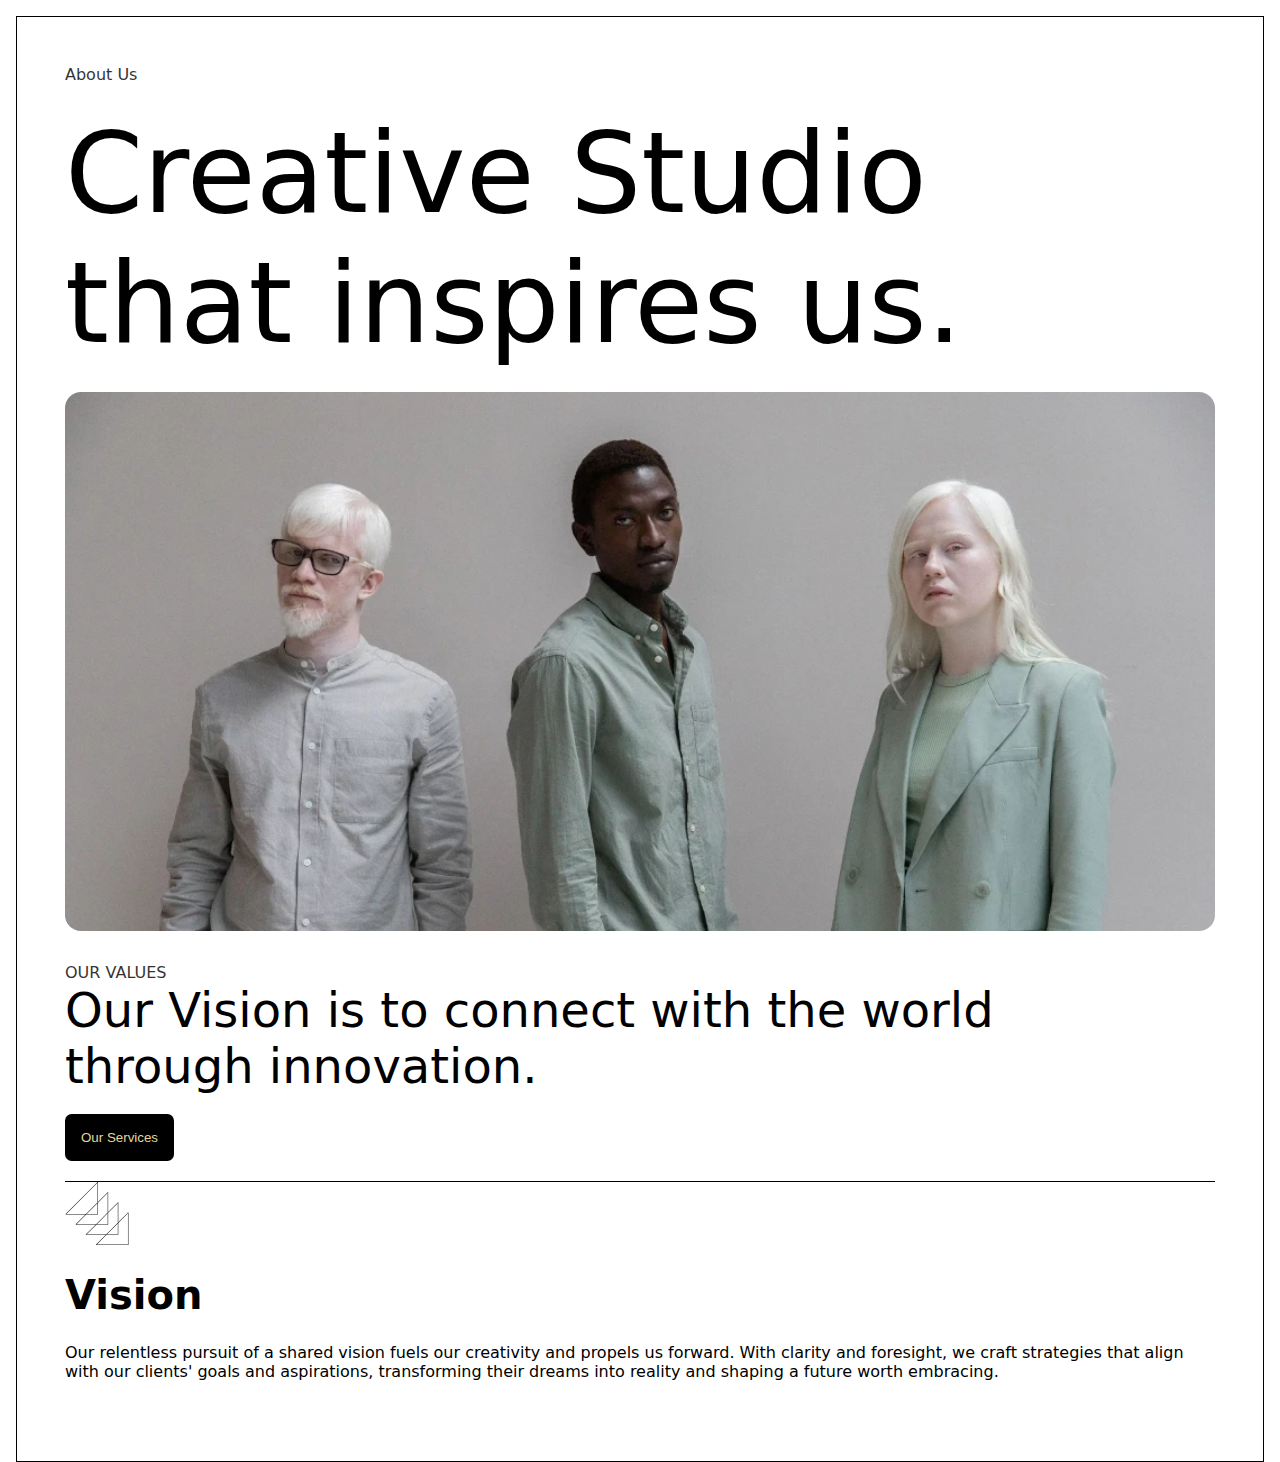
<file: index.html>
<!DOCTYPE html>
<html lang="en">
<head>
    <meta charset="UTF-8">
    <meta name="viewport" content="width=device-width, initial-scale=1.0">
    <title>Document</title>
    <link rel="stylesheet" href="style.css">
</head>
<body>
    <main>
        <section class="view-1">
            <p>About Us</p>
            <h1>Creative Studio <br> that inspires us.  </h1>
            <img src="./assests/main image.webp" alt="">
        </section>
        <section class="view-2">
            <div class="top">
                <p>OUR VALUES</p>
                <h1>Our Vision is to connect with the world through innovation.</h1>
                <button>Our Services</button>
            </div>
            <div class="line"></div>
            
            <div class="bottom">
                <div class="elem">
                    <svg viewBox="0 0 60 61" id="svg8805052374">
                        <path
                          d="M 59.85 29.056 C 59.75 29.014 59.66 29.031 59.584 29.107 L 50.317 38.374 L 50.317 19.597 C 50.317 19.489 50.266 19.414 50.166 19.373 C 50.065 19.331 49.976 19.348 49.9 19.425 L 40.633 28.692 L 40.633 9.914 C 40.625 9.812 40.574 9.742 40.48 9.706 C 40.384 9.669 40.3 9.684 40.225 9.753 L 30.958 19.02 L 30.958 0.242 C 30.955 0.136 30.905 0.063 30.808 0.022 C 30.71 -0.019 30.622 -0.003 30.545 0.07 L 0.07 30.558 C -0.003 30.635 -0.019 30.722 0.022 30.819 C 0.063 30.918 0.136 30.968 0.242 30.969 L 19.009 30.969 L 9.753 40.236 C 9.676 40.313 9.659 40.402 9.7 40.502 C 9.742 40.602 9.817 40.652 9.925 40.652 L 28.688 40.652 L 19.429 49.919 C 19.353 49.997 19.336 50.084 19.376 50.184 C 19.418 50.284 19.492 50.334 19.601 50.334 L 38.368 50.334 L 29.107 59.601 C 29.032 59.679 29.014 59.767 29.056 59.867 C 29.096 59.967 29.171 60.017 29.279 60.017 L 59.756 60.017 C 59.823 60.017 59.881 59.993 59.928 59.947 C 59.976 59.898 60 59.842 60 59.773 L 60 29.29 C 60.004 29.178 59.954 29.1 59.85 29.056 Z M 0.832 30.481 L 30.475 0.832 L 30.475 19.508 L 19.497 30.481 Z M 30.475 20.187 L 30.475 30.481 L 20.186 30.481 Z M 10.511 40.165 L 19.698 30.969 L 30.719 30.969 C 30.786 30.969 30.844 30.946 30.891 30.899 C 30.939 30.85 30.963 30.792 30.963 30.725 L 30.963 19.704 L 40.155 10.51 L 40.155 29.184 L 29.179 40.165 Z M 40.155 29.872 L 40.155 40.164 L 29.865 40.164 Z M 20.189 49.845 L 29.378 40.653 L 40.398 40.653 C 40.466 40.653 40.522 40.63 40.57 40.581 C 40.617 40.534 40.642 40.477 40.642 40.409 L 40.642 29.384 L 49.833 20.187 L 49.833 38.862 L 38.859 49.845 Z M 49.832 39.553 L 49.832 49.845 L 39.545 49.845 Z M 59.512 59.525 L 29.873 59.525 L 39.06 50.333 L 50.076 50.333 C 50.144 50.333 50.201 50.309 50.25 50.261 C 50.297 50.214 50.32 50.156 50.32 50.089 L 50.32 39.065 L 59.512 29.872 Z"
                          fill="var(--token-efbc6c56-80fe-4475-9b37-9684d6e92632, rgb(25, 25, 25))"
                        ></path>
                      </svg>
                      <h1>Vision</h1>
                      <p>  Our relentless pursuit of a shared vision fuels our creativity and
                        propels us forward. With clarity and foresight, we craft
                        strategies that align with our clients' goals and aspirations,
                        transforming their dreams into reality and shaping a future worth
                        embracing.</p>
                </div>
            </div>
        </section>
    </main>
    
</body>
</html>
</file>
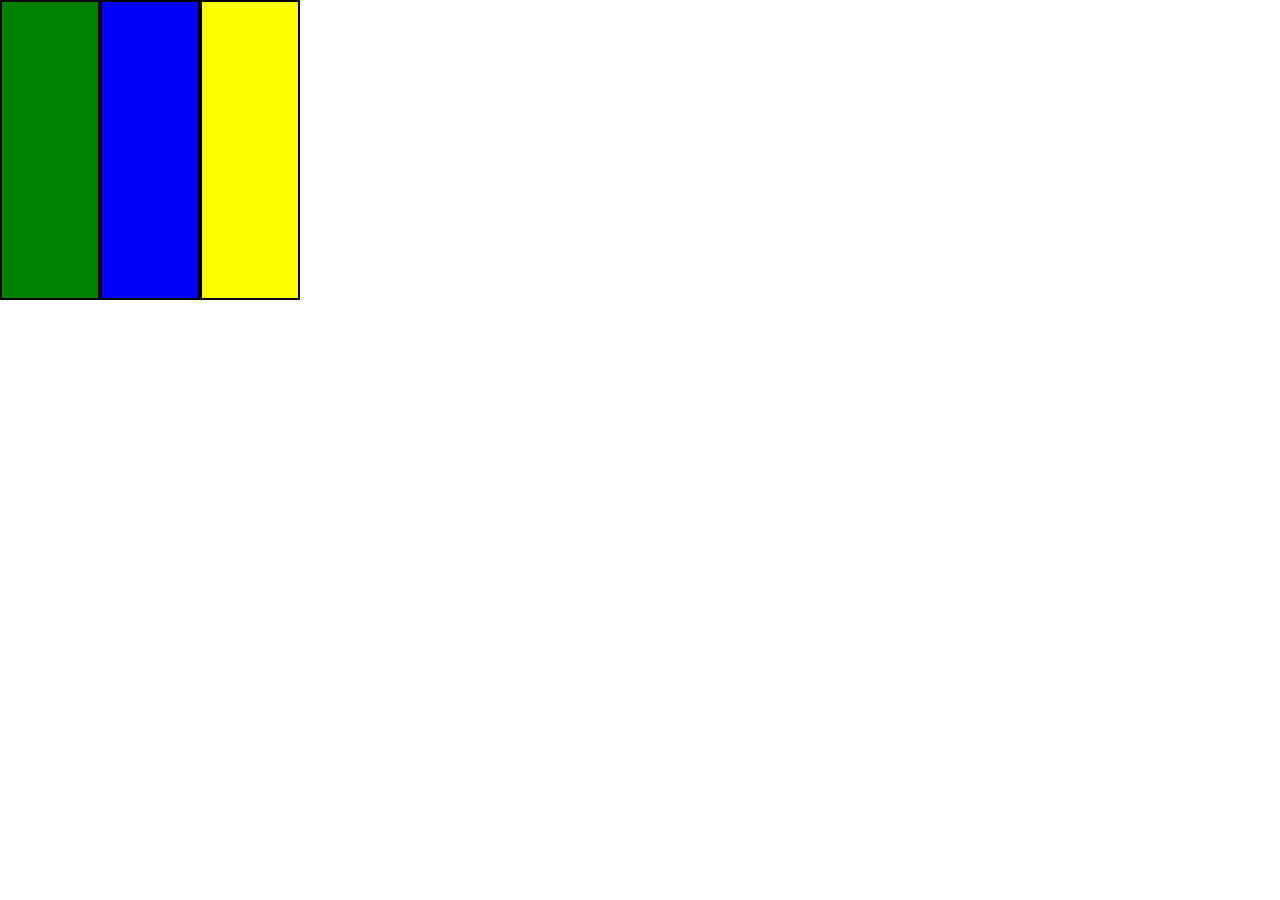
<file: Day-7 Responsive with css/index.html>
<!DOCTYPE html>
<html lang="en">
<head>
    <meta charset="UTF-8">
    <meta name="viewport" content="width=device-width, initial-scale=1.0">
    <title>Responsive with css</title>
    <link rel="stylesheet" href="style.css">
</head>
<body>
    <!-- <div class="parent">
        <div class="child"></div>
    </div> -->


    <!-- <h1>Lorem ipsum dolor sit amet.</h1>
    <p>Lorem ipsum dolor sit amet consectetur adipisicing elit. Quidem facilis ipsa dolorum molestiae laudantium mollitia fuga libero debitis, sit voluptates?</p> -->
    


    <div class="parent">
        <div class="child child-a"></div>
        <div class="child child-b"></div>
        <div class="child child-c"></div>
        
       

    </div>
</body>
</html>
</file>
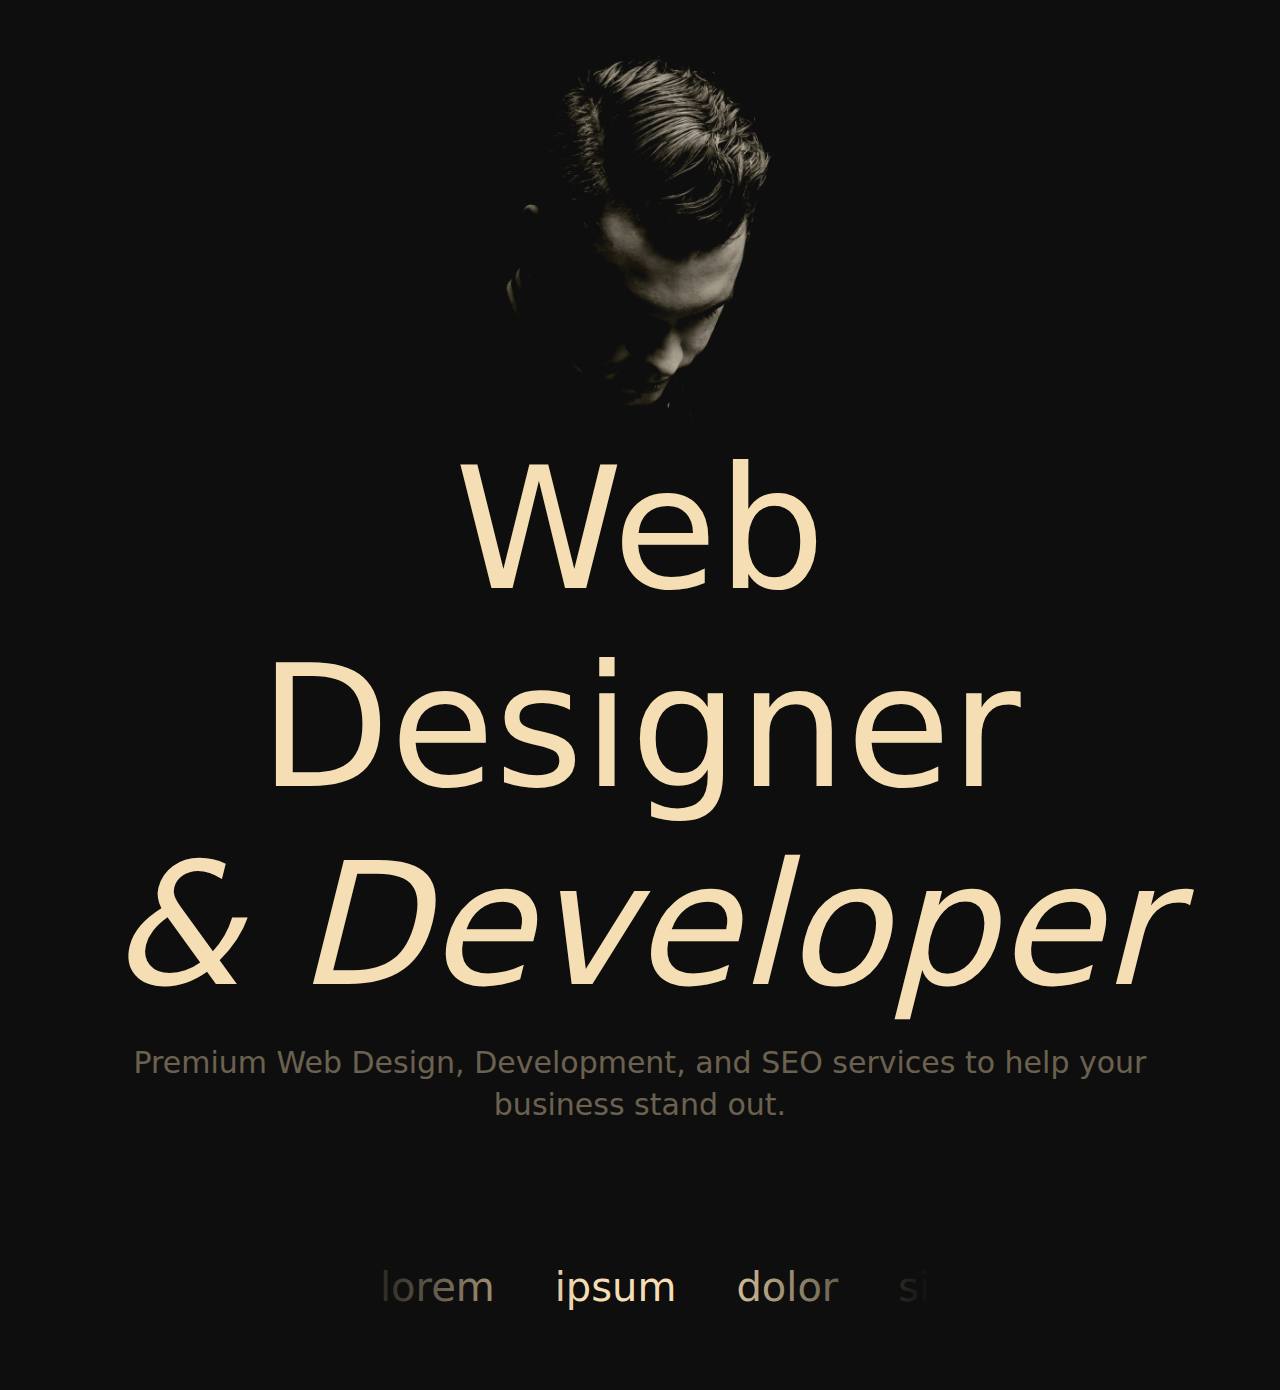
<file: Day-9 Arik project/index.html>
<!DOCTYPE html>
<html lang="en">
  <head>
    <meta charset="UTF-8" />
    <meta name="viewport" content="width=device-width, initial-scale=1.0" />
    <title>Arik Website Portfolio</title>
    <link rel="stylesheet" href="style.css" />
  </head>

  <body>
    <main>
      <section class="view-1">
        <img src="image-1.png" alt="arik image black one" />
        <h1>
          Web Designer <br />
          <i>& Developer</i>
        </h1>
        <p>
          Premium Web Design, Development, and SEO <br />
          services to help your business stand out.
        </p>
      </section>
      <section class="view-2">
        <div class="marquee">
          <div class="text">
            <p>lorem</p>
            <p>ipsum</p>
            <p>dolor</p>
            <p>sit</p>
            <p>amet</p>
            <p>consectetur</p>
          </div>
          <div class="text">
            <p>lorem</p>
            <p>ipsum</p>
            <p>dolor</p>
            <p>sit</p>
            <p>amet</p>
            <p>consectetur</p>
          </div>
        </div>
      </section>
    </main>
  </body>
</html>
</file>
<file: style.css>
* {
  margin: 0;
  padding: 0;
  box-sizing: border-box;
}

html, body {
  height: 100%;
  width: 100%;
}

html {
  font-family: system-ui, -apple-system, BlinkMacSystemFont, "Segoe UI", Roboto, Oxygen, Ubuntu, Cantarell, "Open Sans", "Helvetica Neue", sans-serif;
}

body {
  padding: 1rem;
}

main {
  padding: 1.5rem;
  width: 100%;
  border: 1px solid black;
}

.view-1 {
  width: 100%;
  display: flex;
  flex-direction: column;
  gap: 1.5rem;
}
.view-1 p {
  font-weight: 200;
  opacity: 0.8;
}
.view-1 h1 {
  font-weight: 300;
  font-size: 3.8rem;
  width: 70%;
}
.view-1 img {
  width: 100%;
  -o-object-fit: cover;
     object-fit: cover;
  border-radius: 1rem;
}

.view-2 {
  margin: 2rem 0;
  flex-direction: column;
  gap: 2rem;
  width: 100%;
}
.view-2 .top {
  display: flex;
  flex-direction: column;
}
.view-2 .top p {
  font-weight: 200;
  opacity: 0.8;
}
.view-2 .top h1 {
  font-weight: 400;
  font-size: 3rem;
  width: 90%;
}
.view-2 .top button {
  padding: 1rem;
  margin-top: 20px;
  border: 0.7rem;
  width: -moz-fit-content;
  width: fit-content;
  border-radius: 0.5em;
  background-color: black;
  color: rgb(229, 216, 153);
}
.view-2 .line {
  margin-top: 20px;
  background-color: black;
  height: 1px;
}
.view-2 .bottom {
  display: flex;
  flex-direction: column;
  gap: 2rem;
}
.view-2 .bottom .elem {
  display: flex;
  flex-direction: column;
  gap: 1.6rem;
}
.view-2 .bottom .elem svg {
  width: 4rem;
  aspect-ratio: 1/1;
}
.view-2 .bottom .elem h1 {
  font-size: 2.5rem;
}

@media (min-width: 1020px) {
  main {
    padding: 3rem;
  }
  .view-1 h1 {
    font-size: 7rem;
    width: 100%;
  }
}/*# sourceMappingURL=style.css.map */
</file>
<file: Day-7 Responsive with css/style.css>
*{
    margin: 0;
    padding: 0;
    box-sizing: border-box;
}
html,body{
    height: 100%;
    width: 100%;
}

/* .parent{

    height: 400px;
    width: 100%;
    
    background-color: wheat;
}

.child{
    height: 100px;
    width: 100%;
    
    background-color: rgb(128, 22, 22);
} */


/*rem*/
/*html{
    font-size: 50px;
}
h1{
    font-size: 2rem;
}*/



/*em unit */
/* .child{
    font-size: 50px;
}
h1{
    font-size: 2em;
} */



/*vh unit */
/* 



/*media queries */
/*.parent{
    width: 1000px;
    height: 1000px;
    background-color: wheat;
   display: grid;
   grid-template-columns: 100px 300px 200px 100px;
   grid-template-rows: 100px 200px;
}
.child{
   
    
    background-color: red;
    border: 2px solid black;
   
}
*/


.parent{
    width: 300px;
    height: 300px;
    background-color: wheat;
    display: grid;
    grid-template-columns: repeat(3, 100px );
   
}
.child{
    background-color: red;
    border: 2px solid black;
}
.child-a{
    
    background-color: green;
}
.child-b{
   
    background-color: blue;
}
.child-c{
   
    background-color: yellow;
}
</file>
<file: Day-9 Arik project/style.css>
* {
  margin: 0;
  padding: 0;
  box-sizing: border-box;
}

html,
body {
  font-family: system-ui, -apple-system, BlinkMacSystemFont, "Segoe UI", Roboto, Oxygen, Ubuntu, Cantarell, "Open Sans", "Helvetica Neue", sans-serif;
  height: 100%;
  width: 100%;
  background-color: #0e0e0e;
  color: wheat;
}

main {
  width: 100%;
}

.view-1 {
  width: 100%;
  display: flex;
  flex-direction: column;
  align-items: center;
  padding: 2rem 4rem;
}
.view-1 img {
  width: 80%;
  -o-object-fit: cover;
     object-fit: cover;
}
.view-1 h1 {
  font-size: 3.4rem;
  font-weight: 100;
  text-align: center;
  color: wheat;
}
.view-1 p {
  color: wheat;
  font-weight: 100;
  text-align: center;
  line-height: 1.4;
  margin: 0.9rem 0;
  opacity: 0.4;
}
.view-1 p br {
  display: none;
}

.view-2 {
  width: 100%;
  padding: 4rem 3rem;
  display: flex;
  justify-content: center;
}
.view-2 .marquee {
  display: flex;
  width: 100%;
  overflow: hidden;
  position: relative;
}
.view-2 .marquee::before {
  content: "";
  position: absolute;
  background: linear-gradient(to right, #0e0e0e, transparent);
  height: 100%;
  width: 40%;
  z-index: 1;
}
.view-2 .marquee::after {
  content: "";
  position: absolute;
  right: 0;
  background: linear-gradient(to left, #0e0e0e, transparent);
  height: 100%;
  width: 40%;
}
.view-2 .marquee .text {
  display: flex;
  gap: 3rem;
  padding: 0 1.5rem;
  animation: marquee 10s linear infinite both;
}
.view-2 .marquee .text p {
  font-size: 2rem;
  font-weight: 300;
}

@keyframes marquee {
  0% {
    transform: translate(0);
  }
  100% {
    transform: translateX(-100%);
  }
}
@media (min-width: 1020px) {
  html {
    font-size: 20px;
  }
  .view-1 img {
    width: 28%;
  }
  .view-1 h1 {
    font-size: 8.5rem;
  }
  .view-1 p {
    font-size: 1.5rem;
    display: block;
  }
  .view-2 .marquee {
    width: 50%;
  }
}/*# sourceMappingURL=style.css.map */
</file>
